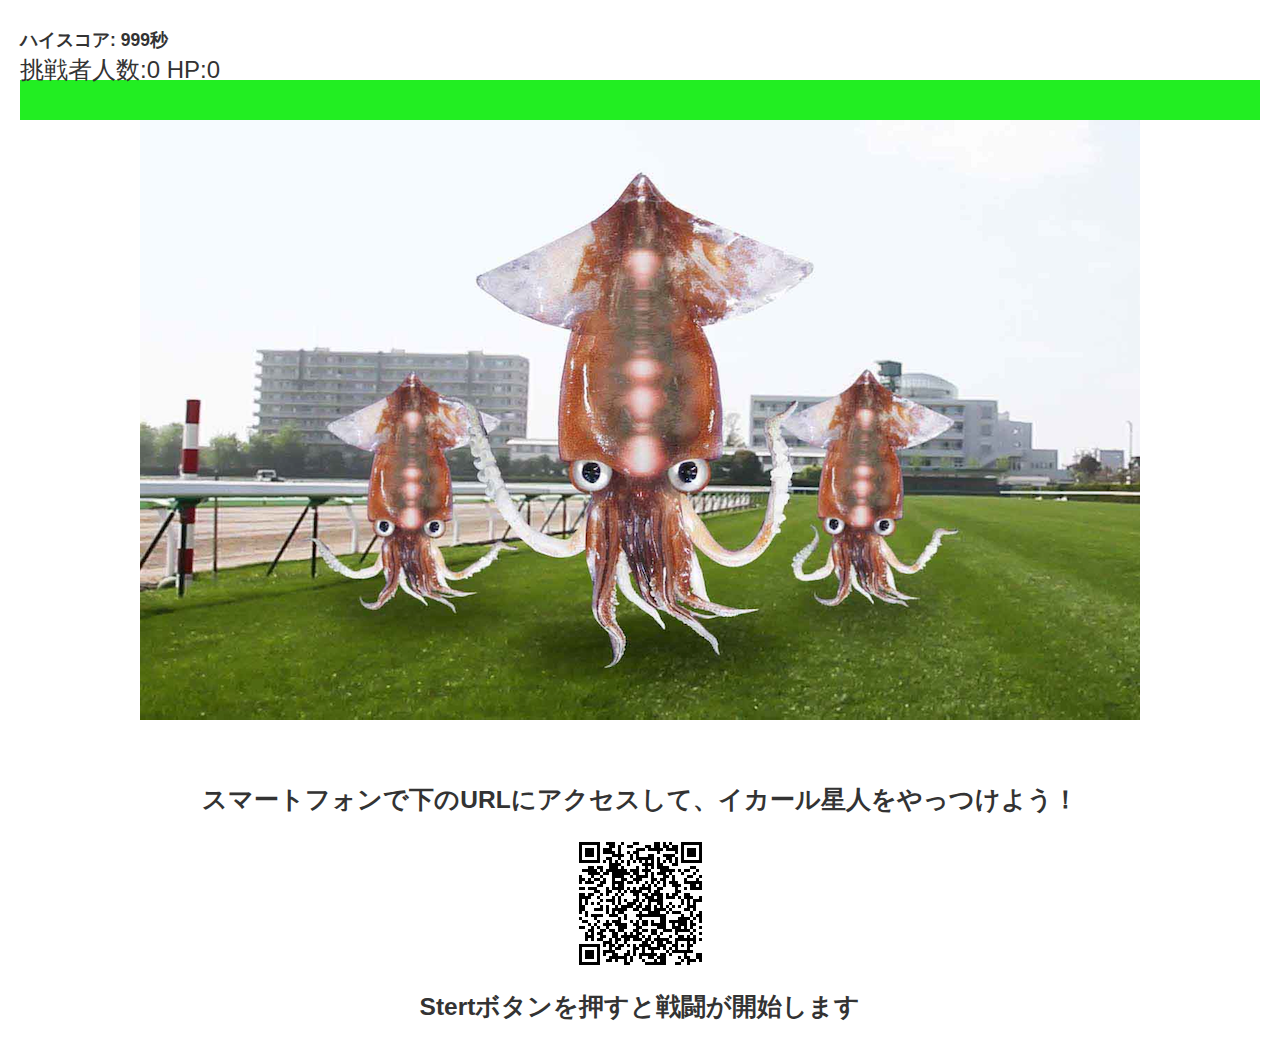
<file: www/index.html>
<html>
  <head>
    <meta http-equiv="Content-Type" content="text/html; charset=UTF-8">
    <link  rel="stylesheet" href="./css/common.css" />
    <link  rel="stylesheet" href="./css/bootstrap.min.css" />
    <script src="./js/jquery-1.9.0.js" ></script>
    <script src="./js/socket.io.js" ></script>
    <script src="./js/processing-1.4.1.js"></script>
    <script src="./js/main.js" ></script>
    <script type="text/processing" data-processing-target="canvas">
      ParticleSystem ps;
      /* @pjs preload="image/ika.png"; */
      PImage bgImage;
      int p_x=0,p_y=0;
      color p_c;

            void setup()
            {
              size(1000,600);
              bgImage = loadImage("image/ika.png");
              ps = new ParticleSystem(new PVector(width/2,height/2,0));
            }

            void draw(){
              background(bgImage);
              if (isAttacking()) {
                ps.addParticle( p_x, p_y, p_c);
              }else{
                p_x = random(50,950);
                p_y = random(50,400);
                p_c = color(random(0,200), random(0,200), random(0,200));
              }
              ps.run();
            }

      //============================================
      // class for particle
      //============================================

      class ParticleSystem {
        ArrayList particles;
        PVector origin;

        ParticleSystem(PVector v) {
          particles = new ArrayList();
          origin = v.get();
        }

        void run() {
          for (int i = particles.size()-1; i >= 0; i--) {
            Particle p = (Particle) particles.get(i);
            p.run();
            if (p.dead()) {
              particles.remove(i);
            }
          }
        }

        void addParticle(float x, float y, color c) {
          particles.add(new Particle(new PVector(x,y), c));
        }

        boolean dead() {
          if (particles.isEmpty()) {
            return true;
          } else {
            return false;
          }
        }
      }

      class Particle {
        PVector loc;
        PVector vel;
        PVector acc;
        float r;
        float timer;
        color col;
        
        Particle(PVector l, color c) {
          acc = new PVector(0, 0.30, 0);
          vel = new PVector(random(-2, 2),random(-3, 1), 0);
          loc = l.get();
          r = 25.0;
          col = c;
          timer = 100.0;
        }

        void run() {
          update();
          render();
        }

        void update() {
          vel.add(acc);
          loc.add(vel);
          timer -= 2.0;
        }

        void render() {
          ellipseMode(CENTER);
          stroke(col, timer);
          fill(col, timer);
          ellipse(loc.x, loc.y, r, r);
        }
        
        boolean dead() {
          if (timer <= 0.0 || loc.y > height || loc.x < 0 || loc.x > width) {
            return true;
          } else {
            return false;
          }
        }
      }
  </script>
  </head>
  <body>
    <div class="contents">
      <h4>ハイスコア: <span id="high-score">999</span>秒</h4>
    </div>
    <div class="status">挑戦者人数:<span id="challenger-num">0</span>  HP:<span id="ika-hp">0</span></div>
    <div class="status">
      <div style="background-color:#ee1111;width:100%;height:40px;">
        <div id="hp-display" style="background-color:#22ee22;width:100%;height:40px;"></div>
      </div>
    </div>
    <div class="main">
      <div class="canvas">
        <canvas id="canvas" width="1000" height="600"/>
      </div>
      <div class="debug">
        <button id="starting" class="button">Start</button>
        <button id="attacking" class="button">Attack</button>
        <button id="stopping" class="button">Stop</button>
      </div>
      <h3>スマートフォンで下のURLにアクセスして、イカール星人をやっつけよう！</h3>
      <img src="./image/qrcode.gif"/>
      <h3 class="danger" id="message">Stertボタンを押すと戦闘が開始します</h3>
    </div>
  </body>
</html>
</file>
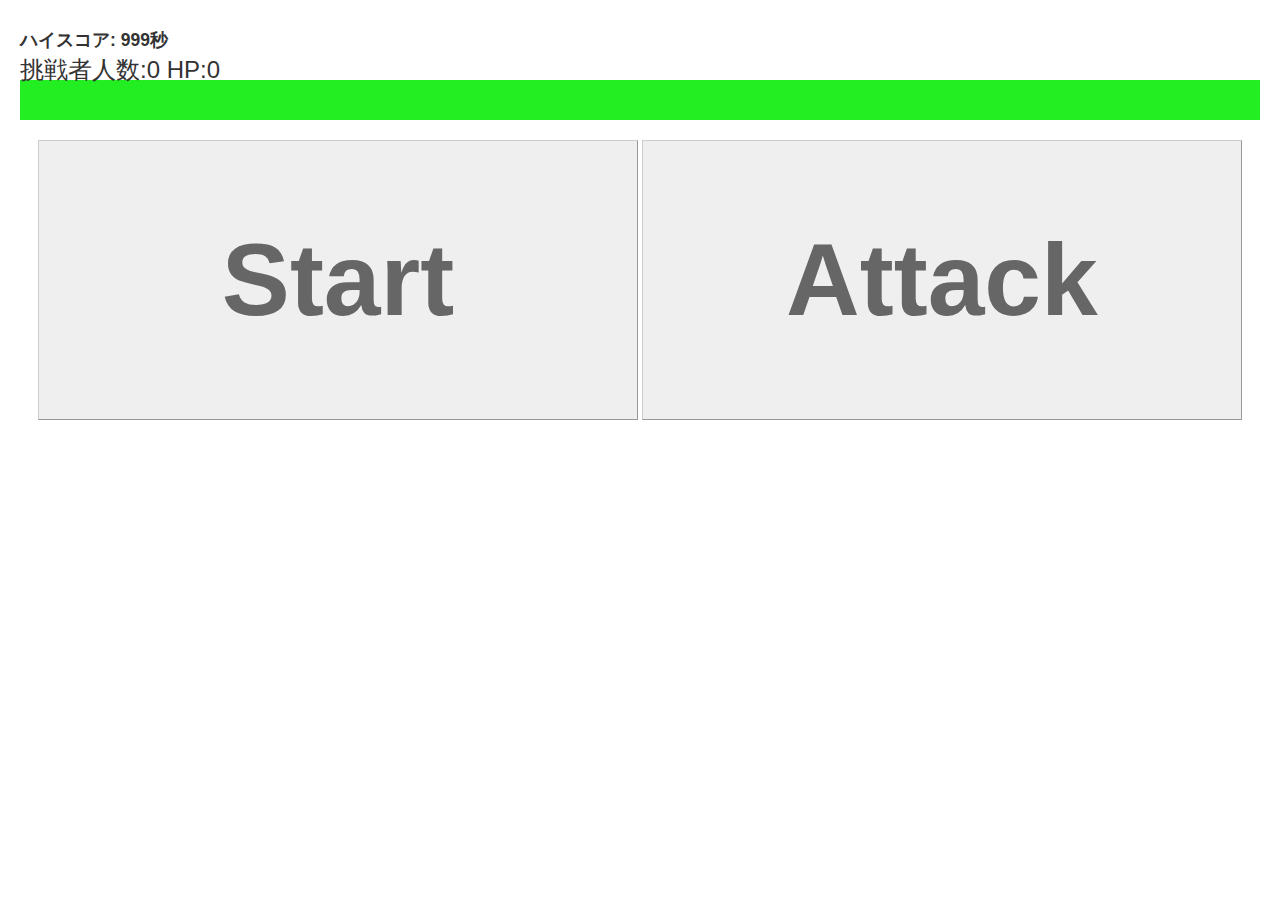
<file: www/device.html>
<html>
  <head>
    <meta http-equiv="Content-Type" content="text/html; charset=UTF-8">
    <link  rel="stylesheet" href="./css/common.css" />
    <link  rel="stylesheet" href="./css/bootstrap.min.css" />
    <script src="./js/jquery-1.9.0.js" ></script>
    <script src="./js/socket.io.js" ></script>
    <script src="./js/main.dev.js" ></script>
  </head>
  <body>
    <div class="contents">
      <h4>ハイスコア: <span id="high-score">999</span>秒</h4>
    </div>
    <div class="status">挑戦者人数:<span id="challenger-num">0</span>  HP:<span id="ika-hp">0</span></div>
    <div class="status">
      <div style="background-color:#ee1111;width:100%;height:40px;">
        <div id="hp-display" style="background-color:#22ee22;width:100%;height:40px;"></div>
      </div>
    </div>
    <br/>
    <div class="main">
      <div class="_debug">
        <button id="starting" class="button btn-dev">Start</button>
        <button id="attacking" class="button btn-dev">Attack</button>
      </div>
    </div>
  </body>
</html>
</file>
<file: www/css/common.css>
body {
 padding: 20px;
}

.status {
  font-size:24px;
}

.button {
  border-top: 1px solid #ccc;
  border-right: 1px solid #999;
  border-bottom: 1px solid #999;
  border-left: 1px solid #ccc;
  padding: 5px 20px;
  font-weight: bold;
  cursor: pointer;
  color: #666;
  width: 130px;
  height: 50px;
  text-align: center;    
}

.btn-dev {
  font-size: 102px;
  width: 600px;
  height: 280px;
}

.main {
  text-align: center;
}

.debug {
  visibility: hidden;
}
</file>
